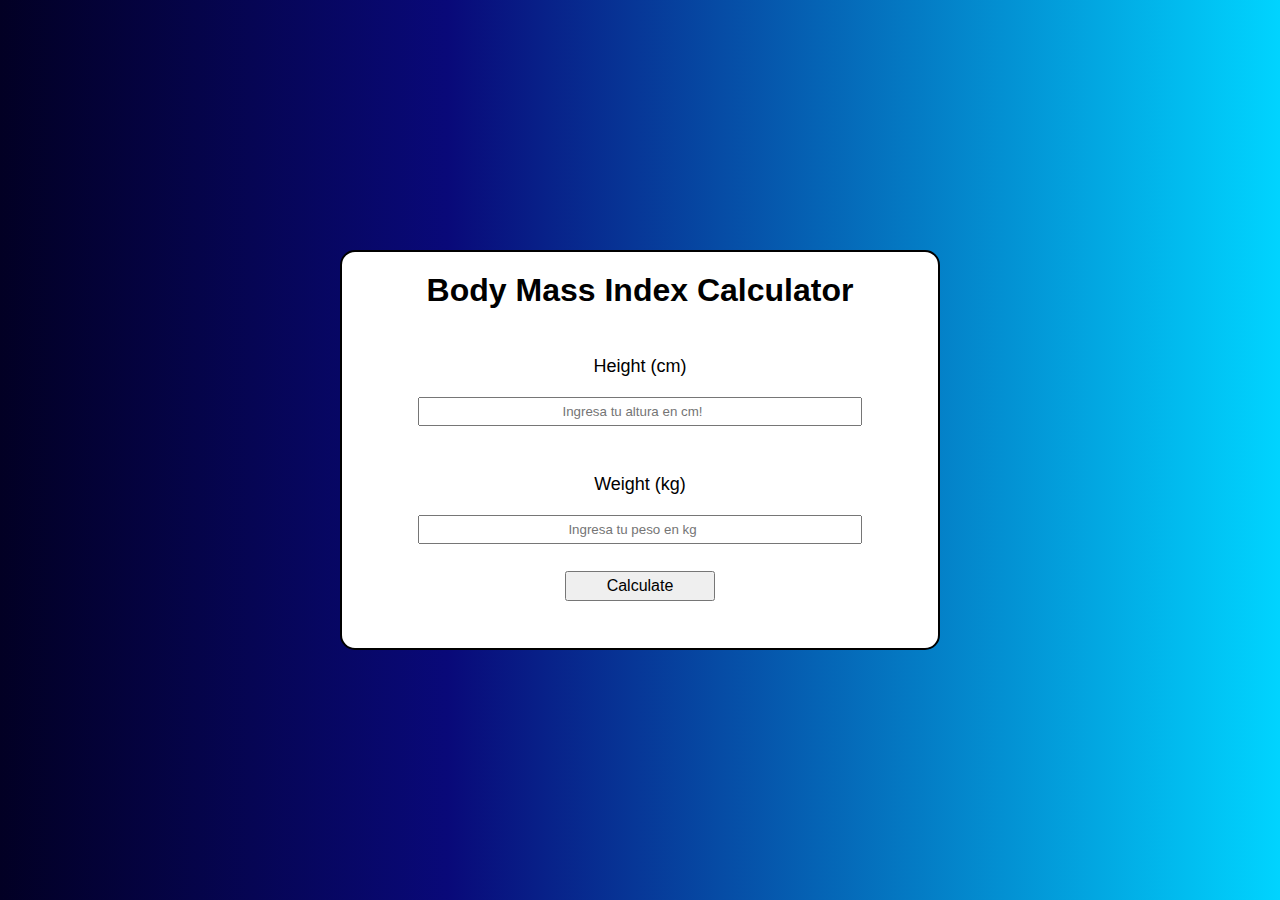
<file: body-mass-index/index.html>
<!DOCTYPE html>
<html lang="en">
  <head>
    <meta charset="UTF-8" />
    <meta name="viewport" content="width=device-width, initial-scale=1.0" />
    <title>BMI</title>
    <link rel="stylesheet" href="styles.css" />
  </head>
  <body>
    <div class="contenedor">
      <h1>Body Mass Index Calculator</h1>
      <div class="input-contenedor">
        <label for="input-altura">Height (cm)</label>
        <input
          type="number"
          name="input-altura"
          id="input-altura"
          placeholder="Ingresa tu altura en cm!"
          required
        />
      </div>

      <div class="input-contenedor">
        <label for="input-peso">Weight (kg)</label>
        <input
          type="number"
          name="inputa-peso"
          id="input-peso"
          placeholder="Ingresa tu peso en kg"
          required
        />
      </div>

      <button type="submit" id="btn-calculate">Calculate</button>
      <div id="resultado-bmi" class="resultado"></div>
    </div>
    <script src="app.js"></script>
  </body>
</html>
</file>
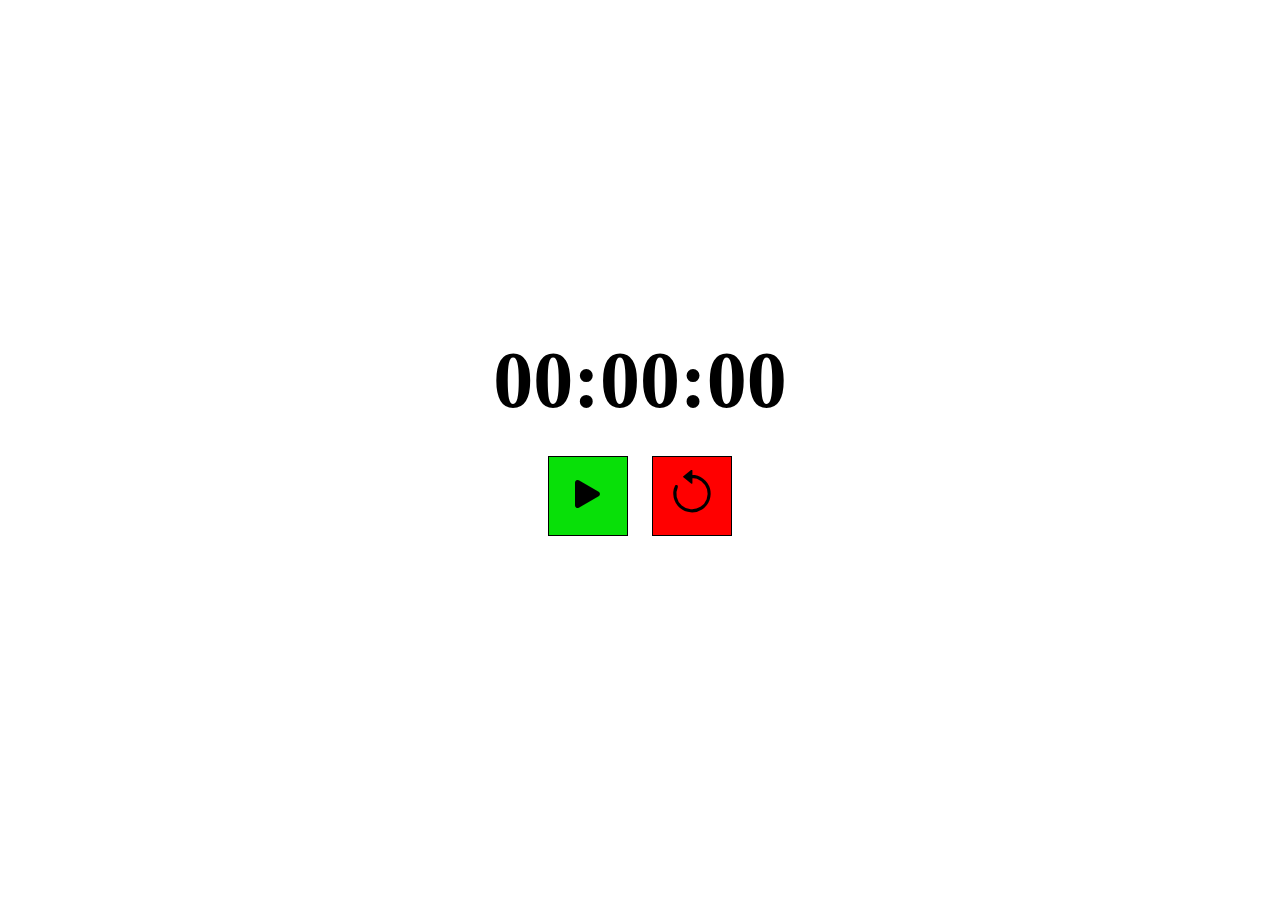
<file: cronometro/index.html>
<!DOCTYPE html>
<html lang="en">
  <head>
    <meta charset="UTF-8" />
    <meta http-equiv="X-UA-Compatible" content="IE=edge" />
    <meta name="viewport" content="width=device-width, initial-scale=1.0" />
    <title>Cronometro</title>
    <!-- Option 1: Include in HTML -->
    <link
      rel="stylesheet"
      href="https://cdn.jsdelivr.net/npm/bootstrap-icons@1.3.0/font/bootstrap-icons.css"
    />
    <link rel="stylesheet" href="styles.css" />
  </head>

  <body>
    <main class="contenedor-principal">
      <div class="contenedor-interno">
        <div id="cronometro">00:00:00</div>
        <div class="contenedor-botones">
          <button id="btn-inicio-pausa" class="btn iniciar">
            <i class="bi bi-play-fill"></i>
          </button>
          <button id="btn-reiniciar" class="btn">
            <i class="bi bi-arrow-counterclockwise"></i>
          </button>
        </div>
      </div>
    </main>
    <script src="index.js"></script>
  </body>
</html>
</file>
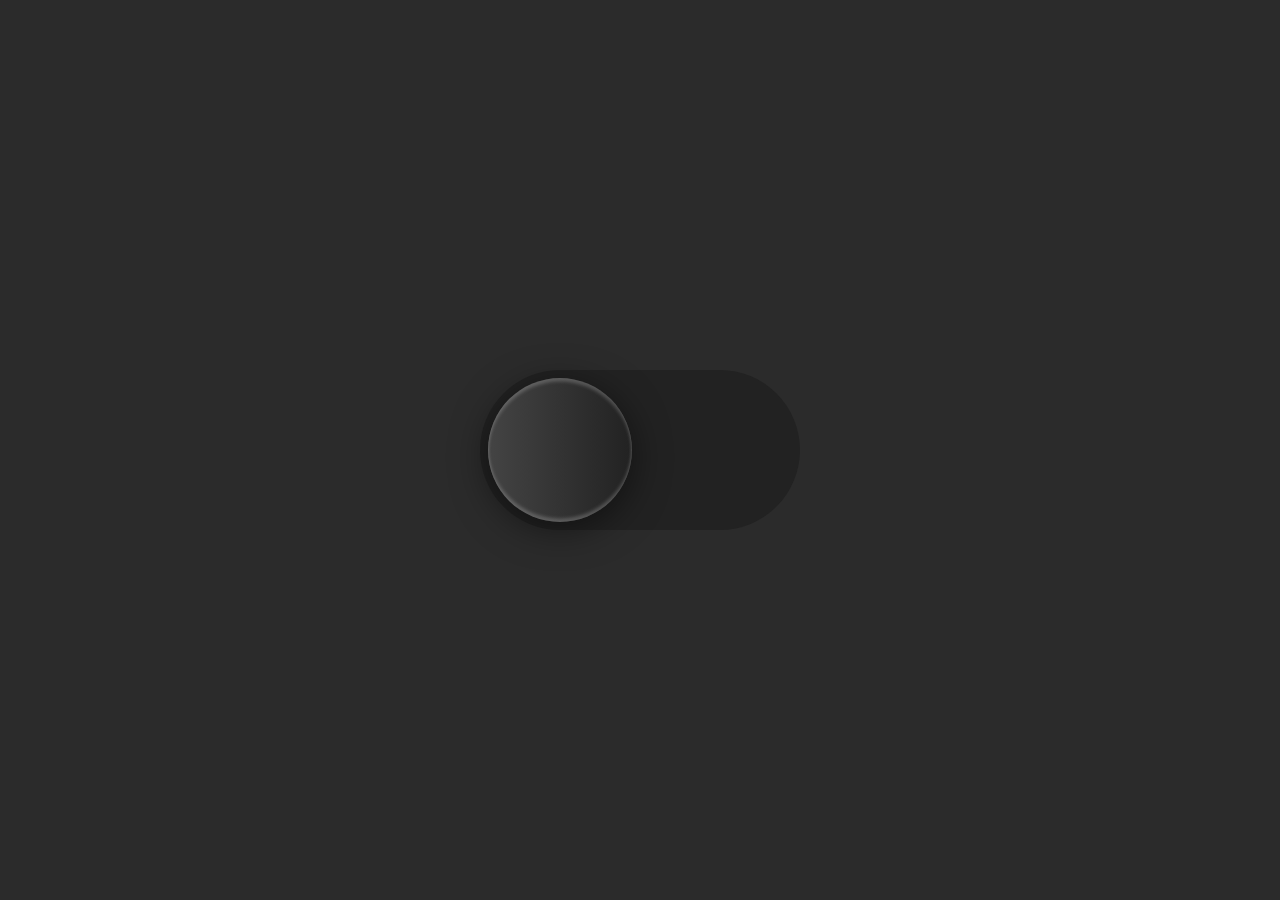
<file: dark-theme/index.html>
<!DOCTYPE html>
<html lang="en">
<head>
    <meta charset="UTF-8">
    <meta http-equiv="X-UA-Compatible" content="IE=edge">
    <meta name="viewport" content="width=device-width, initial-scale=1.0">
    <link rel="stylesheet" href="styles.css">
    <title>Dark theme</title>
</head>
<body>
    <div id="toggle" class="toggle">
        <i class="indicator"></i>
    </div>
    <script src="index.js"></script>
</body>
</html>
</file>
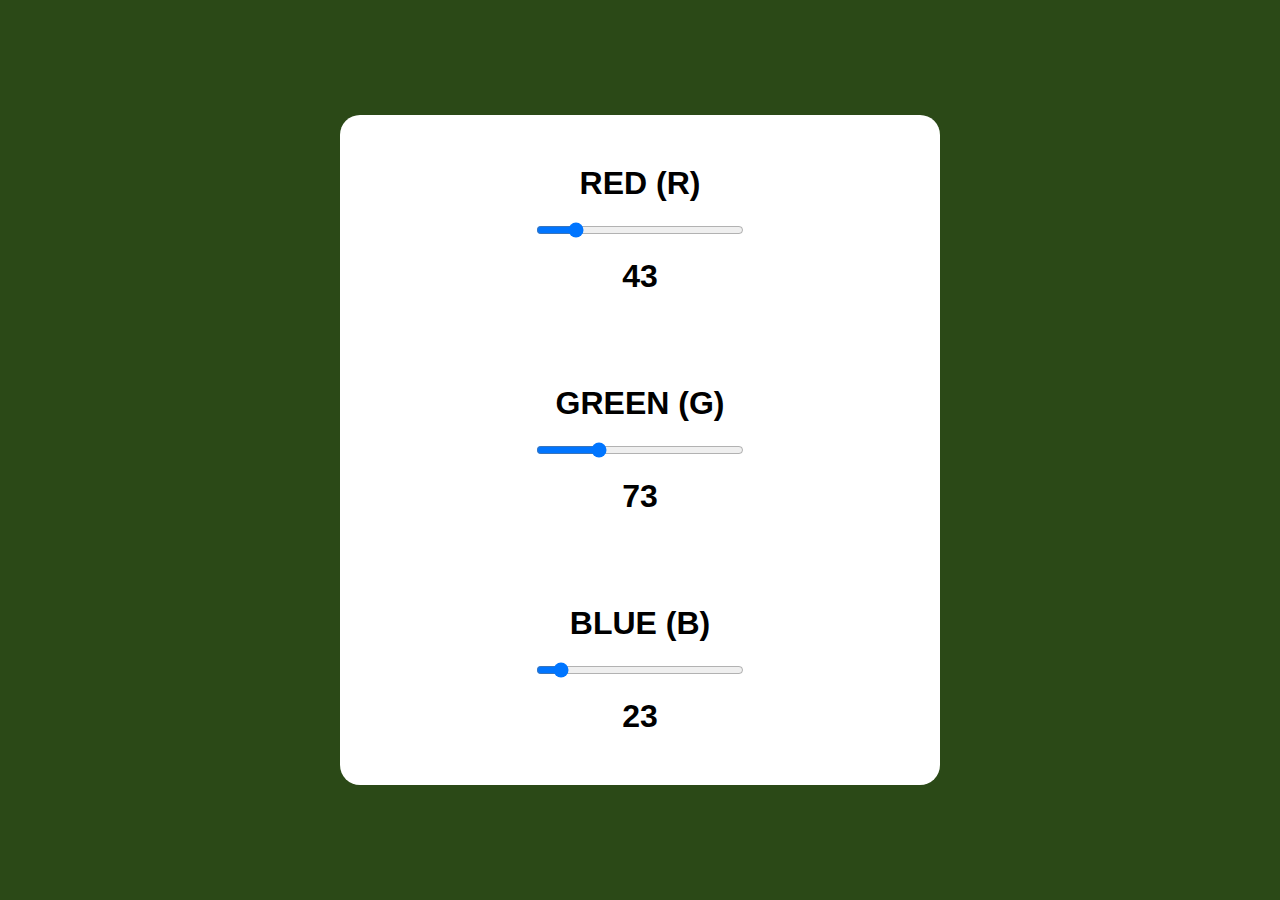
<file: input-rgb/index.html>
<!DOCTYPE html>
<html lang="en">
  <head>
    <meta charset="UTF-8" />
    <meta http-equiv="X-UA-Compatible" content="IE=edge" />
    <meta name="viewport" content="width=device-width, initial-scale=1.0" />
    <title>INPUT-RGB</title>
    <link rel="stylesheet" href="style.css" />
    <link rel="icon" type="image/png" href="img/favicon.jpg" />
  </head>
  <body>
    <div class="main-container">
      <div class="second-container">
        <div class="color">
          <label for="red">RED (R)</label>
          <input id="red" type="range" min="0" max="255" value="43" step="1" />
          <p id="text-red"></p>
        </div>

        <div class="color">
          <label for="green">GREEN (G)</label>
          <input
            id="green"
            type="range"
            min="0"
            max="255"
            value="73"
            step="1"
          />
          <p id="text-green"></p>
        </div>

        <div class="color">
          <label for="blue">BLUE (B)</label>
          <input id="blue" type="range" min="0" max="255" value="23" step="1" />
          <p id="text-blue"></p>
        </div>
      </div>
    </div>

    <script src="app.js"></script>
  </body>
</html>
</file>
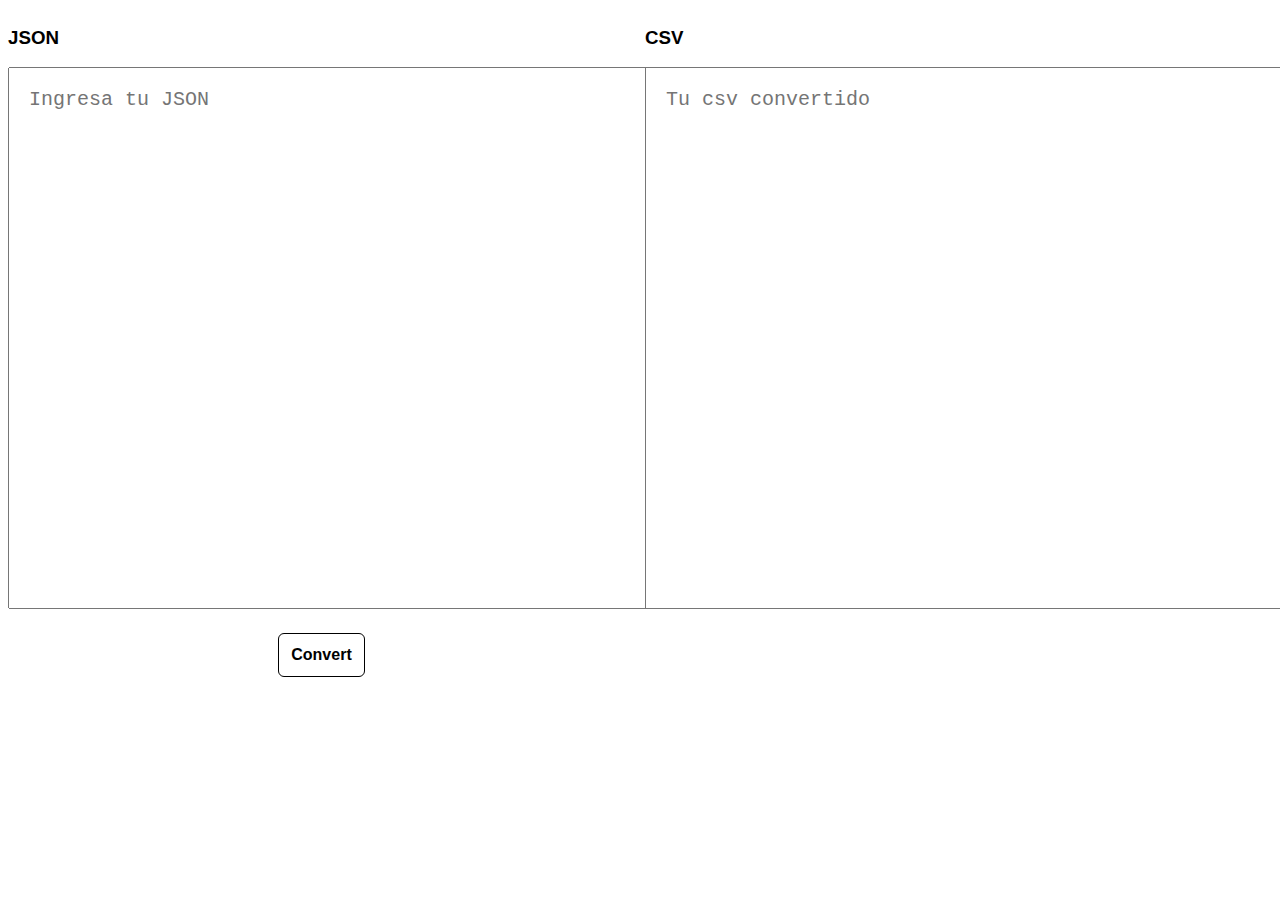
<file: json-to-csv/index.html>
<!DOCTYPE html>
<html lang="en">
  <head>
    <meta charset="UTF-8" />
    <meta name="viewport" content="width=device-width, initial-scale=1.0" />
    <title>JSON to CSV</title>
    <link rel="stylesheet" href="styles.css" />
  </head>
  <body>
    <div id="app">
      <div class="form">
        <div class="left">
          <h3>JSON</h3>
          <textarea
            name=""
            id="json-form"
            cols="30"
            rows="10"
            placeholder="Ingresa tu JSON"
          ></textarea>
          <button id="bConvert">Convert</button>
        </div>

        <div class="right">
          <h3>CSV</h3>
          <textarea
            name=""
            id="csv-form"
            cols="30"
            rows="10"
            placeholder="Tu csv convertido"
          ></textarea>
        </div>
      </div>
    </div>
    <script src="index.js"></script>
  </body>
</html>
</file>
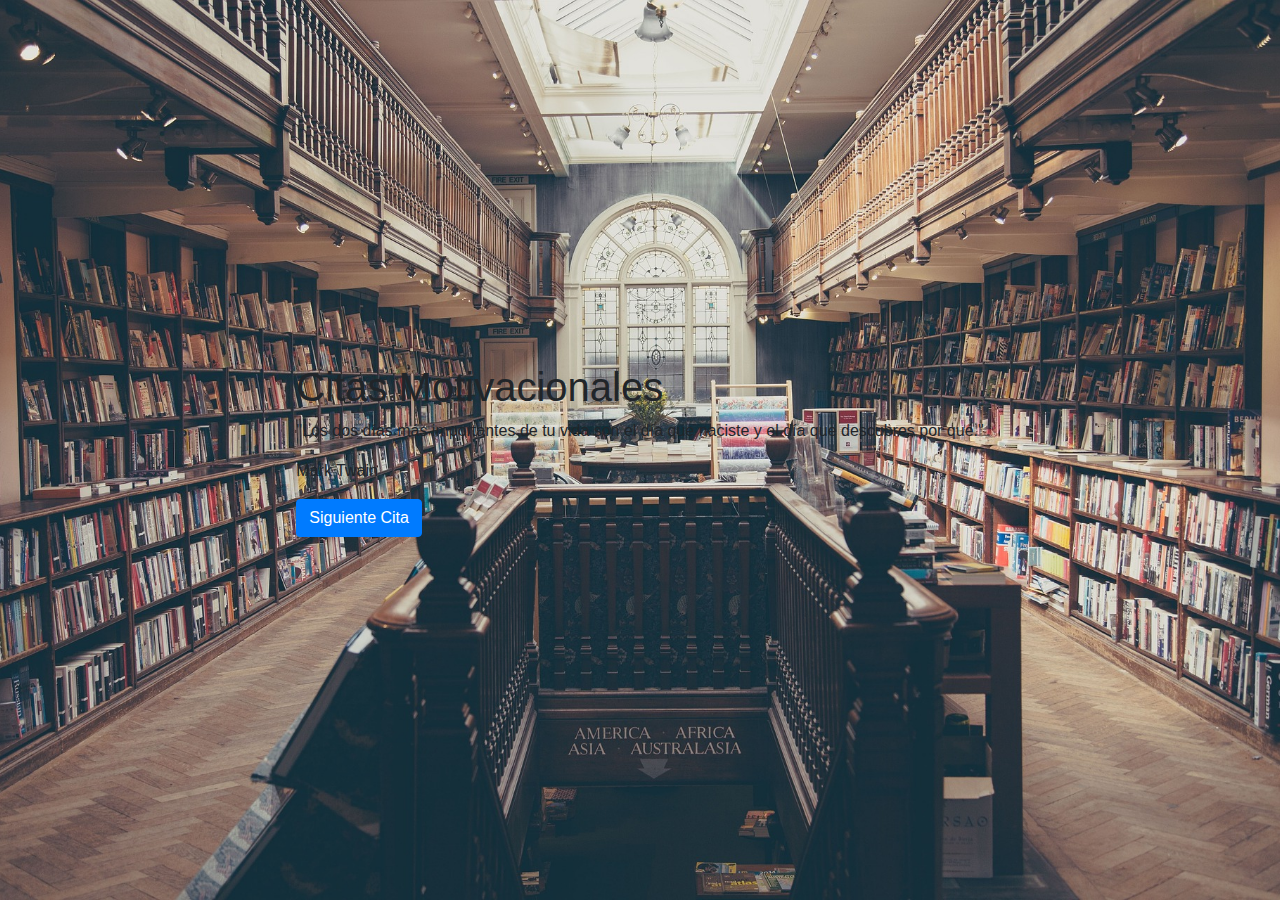
<file: quotes/index.html>
<!DOCTYPE html>
<html lang="en">
<head>
    <meta charset="UTF-8">
    <meta http-equiv="X-UA-Compatible" content="IE=edge">
    <meta name="viewport" content="width=device-width, initial-scale=1.0">
    <title>Random Quotes</title>
    <link rel="preconnect" href="https://fonts.googleapis.com">
<link rel="preconnect" href="https://fonts.gstatic.com" crossorigin>
<link href="https://fonts.googleapis.com/css2?family=Courgette&family=Ubuntu:ital,wght@0,300;0,500;0,700;1,700&display=swap" rel="stylesheet">
    <link rel="stylesheet" href="styles.css">
    <link rel="stylesheet" href="https://cdn.jsdelivr.net/npm/bootstrap@4.4.1/dist/css/bootstrap.min.css" integrity="sha384-Vkoo8x4CGsO3+Hhxv8T/Q5PaXtkKtu6ug5TOeNV6gBiFeWPGFN9MuhOf23Q9Ifjh" crossorigin="anonymous">
</head>
<body>
    <div class="contenedor contenido-centrado">
        <h1 id="titulo" class="contenido-centrado">Citas Motivacionales</h1>
        <div class="contenedor-interno contenido-centrado">
            <p id="cita" class="contenido-centrado"></p>
            <p id="autor" class="contenido-centrado"></p>
            <button type="button" id="btn-cambiar-cita" class="btn btn-primary"> Siguiente Cita</button>
        </div>
    </div>
    <script src="citas.js"></script>
    <script src="app.js"></script>
</body>
</html>
</file>
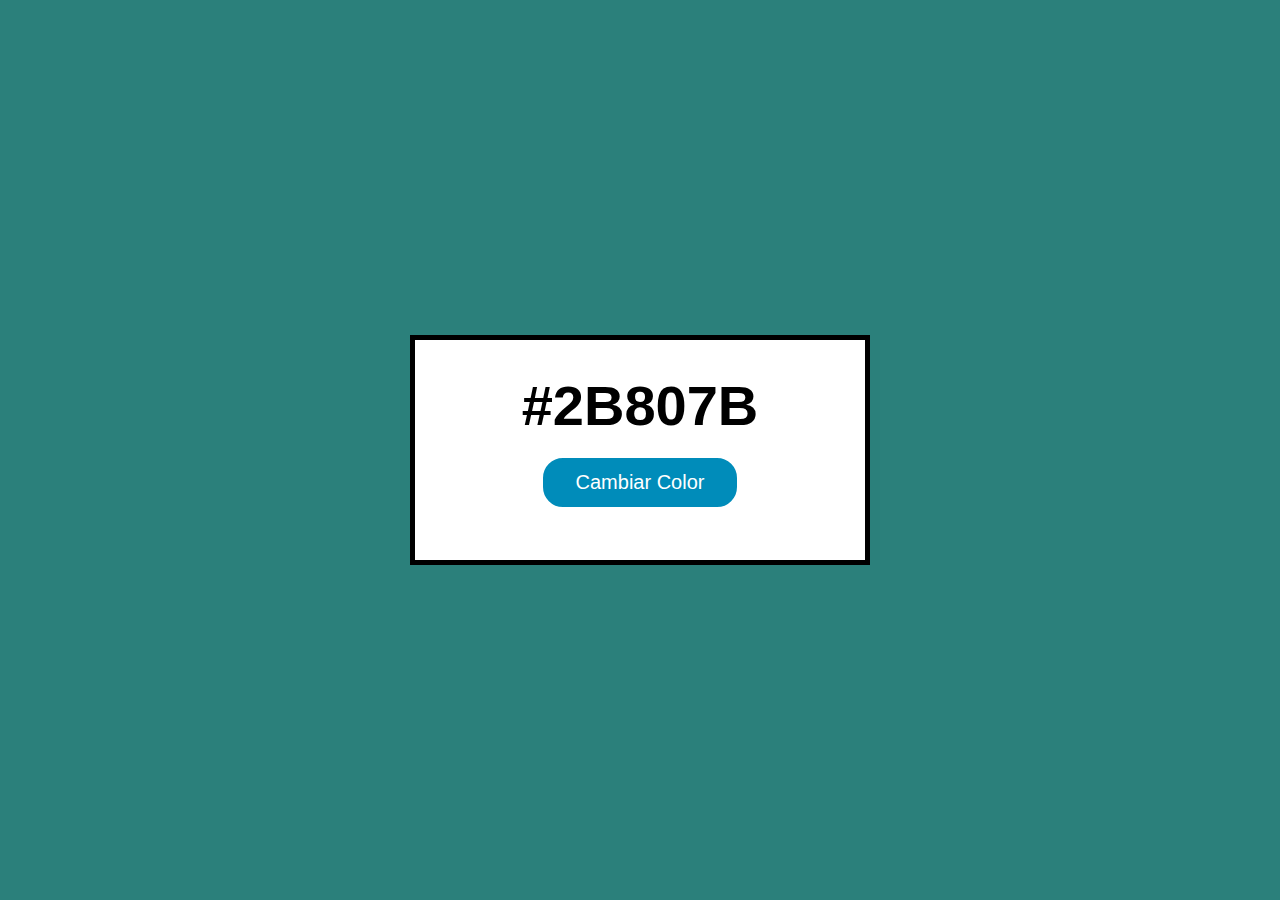
<file: random-colors/index.html>
<!DOCTYPE html>
<html lang="en">
  <head>
    <meta charset="UTF-8" />
    <meta name="viewport" content="width=device-width, initial-scale=1.0" />
    <title>Random Colors</title>
    <link rel="stylesheet" href="style.css" />
    <link rel="icon" type="image/png" href="img/favicon.jpg"/>
  </head>
  <body class="center-flex">
    <div id="container" class="center-flex">
      <p id="color">#2B807B</p>
      <button id="btn-color">Cambiar Color</button>
    </div>
    <script src="app.js"></script>
  </body>
</html>
</file>
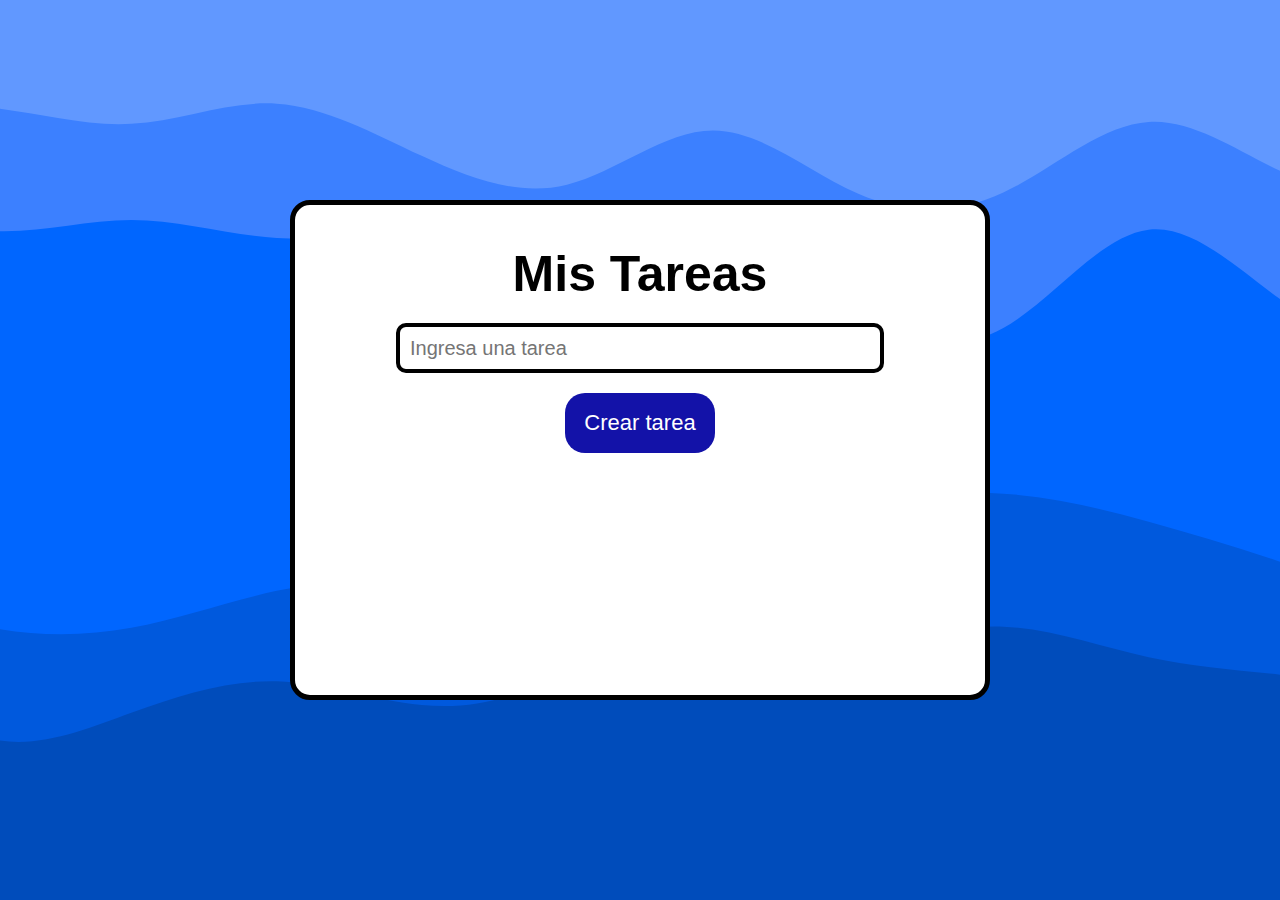
<file: to-do/index.html>
<!DOCTYPE html>
<html lang="en">

<head>
  <meta charset="UTF-8" />
  <meta http-equiv="X-UA-Compatible" content="IE=edge" />
  <meta name="viewport" content="width=device-width, initial-scale=1.0" />
  <title>TO-DO</title>
  <link rel="stylesheet" href="https://cdn.jsdelivr.net/npm/bootstrap-icons@1.10.5/font/bootstrap-icons.css">
  <link rel="stylesheet" href="styles.css" />
</head>

<body>
  <main class="contenedor">
    <h1>Mis Tareas</h1>
    <input type="text" id="ingresar-tarea" placeholder="Ingresa una tarea">
    <button type="submit" >Crear tarea</button>

    <div id="lista-de-tareas">
      <!-- Tareassss -->
    </div>
  </main>
  <script src="app.js"></script>
</body>

</html>
</file>
<file: body-mass-index/styles.css>
* {
  margin: 0;
  padding: 0;
  box-sizing: border-box;
}

body {
  height: 100vh;
  font-family: Verdana, Geneva, Tahoma, sans-serif;
  display: flex;
  justify-content: center;
  align-items: center;
  background: linear-gradient(
    90deg,
    rgba(2, 0, 36, 1) 0%,
    rgba(9, 9, 121, 1) 35%,
    rgba(0, 212, 255, 1) 100%
  );
  
}

.contenedor {
  background-color: white;
  border: 2px solid black;
  border-radius: 15px;
  padding: 20px;
  width: 80vw;
  max-width: 600px;
  min-height: 400px;
  display: flex;
  flex-direction: column;
  justify-content: space-between;
  align-items: center;
  text-align: center;
  gap: 15px;
}

.input-contenedor{
  margin-top: 20px;
  width: 80%;
  font-size: 18px;
  display: flex;
  flex-direction: column;
  justify-content: space-between;
  align-items: center;
  gap: 20px;
}

input {
  padding: 5px;
  width: 100%;
  text-align: center;
}

button{
  width: 150px;
  height: 30px;
  font-size: 16px;
  cursor: pointer;
}
</file>
<file: cronometro/styles.css>
* {
  margin: 0;
  padding: 0;
  box-sizing: border-box;
}

body {
  height: 100vh;
  display: flex;
  justify-content: center;
  align-items: center;
  text-align: center;
  background: url("https://images.unsplash.com/32/Mc8kW4x9Q3aRR3RkP5Im_IMG_4417.jpg?ixlib=rb-4.0.3&ixid=M3wxMjA3fDB8MHxwaG90by1wYWdlfHx8fGVufDB8fHx8fA%3D%3D&auto=format&fit=crop&w=1170&q=80")
    no-repeat center center/ cover;
}

.contenedor-principal {
  width: 80vw;
  max-width: 600px;
  min-height: 350px;
  display: flex;
  flex-wrap: wrap;
  align-items: center;
  justify-content: center;
  background-color: white;
}

.contenedor-botones {
  padding: 20px;
}

#cronometro {
  width: 100%;
  font-size: 80px;
  font-weight: bold;
  user-select: none;
}

.btn {
  width: 80px;
  height: 80px;
  font-size: 50px;
  margin: 10px;
  padding: 10px;
  border: 1px solid black;
  cursor: pointer;
}

#btn-inicio-pausa.iniciar, #btn-inicio-pausa.iniciar i{
  background-color: #08e008;
}

#btn-inicio-pausa.pausar, #btn-inicio-pausa.pausar i {
  background-color: #ffdc00;
}

#btn-reiniciar{
  background-color: red;
}
</file>
<file: dark-theme/styles.css>
*{
    margin: 0;
    padding: 0;
    box-sizing: border-box;
}

body{
    background-color: #2b2b2b;
    min-height: 100vh;
    display: flex;
    justify-content: center;
    align-items: center;
    flex-direction: column;
    transition: 0.5s;
}

.toggle{
    position: relative;
    display: block;
    width: 320px;
    height: 160px;
    background-color: #222;
    border-radius: 160px;
    transition: 0.5s;
}

.indicator{
    position: absolute;
    left: 0;
    top: 0;
    width: 160px;
    height: 160px;
    border-radius: 50%;
    background: linear-gradient( 90deg, #444, #222);
    cursor: pointer;
    transform: scale(0.9);
    box-shadow: 0 8px 40px rgba(0, 0, 0, 0.5), inset 0 4px 4px rgba(255, 255, 255, 0.2), inset 0 -4px 4px rgba(255, 255, 255, 0.2);
    transition: 0.5s;
}

.active-body {
    background-color: #f8f8f8;
}

.active-toggle{
    background-color: gray;
}

.active-toggle .indicator{
    left: 160px;
    background: linear-gradient( 90deg, #f8f8f8, #eee);
    box-shadow: 0 8px 20px rgba(0, 0, 0, 0.1), inset 0 4px 4px rgba(255, 255, 255, 1), inset 0 -4px 4px rgba(255, 255, 255, 1);
}
</file>
<file: input-rgb/style.css>
*{
    margin: 0;
    padding: 0;
}

body{
    height: 100vh;
    display: flex;
    flex-direction: column;
    justify-content: center;
    align-items: center;
    text-align: center;
    background-color: rgb(43,73,23);
}

.main-container{
    width: 50vw;
    max-width: 600px;
    min-height: 350px;
    background-color: white;
    border-radius: 20px;
    display: flex;
    flex-wrap: wrap;
    align-items: center;
    justify-content: center;
}

.color{
    padding: 20px;
    margin: 10px;
    font-size: 2em;
    font-weight: bold;
    font-family: sans-serif;
    display: flex;
    flex-direction: column;
    justify-content: space-around;
}

label, p {
    margin: 20px;
}
</file>
<file: json-to-csv/styles.css>
body {
  font-family: Arial, Helvetica, sans-serif;
}

.form {
  display: flex;
  gap: 10px;
}

.left,
.right {
  width: 50%;
}

textarea {
  width: 100%;
  height: 500px;
  padding: 20px;
  font-size: 20px;
}

button{
    display: block;
    margin: 0 auto;
    margin-top: 20px;
    padding: 12px;
    background-color: white;
    font-size: 16px;
    font-weight: bold;
    border: 1px solid black;
    border-radius: 6px;
    cursor: pointer;
}

button:hover{
    box-shadow: 8px 42px 51px -19px black;
}
</file>
<file: quotes/styles.css>
*{
    margin: 0;
    padding: 0;
    box-sizing: border-box;
    font-family: 'Lato', sans-serif;
}

body{
    display: flex;
    justify-content: center;
    align-items: center;
    height: 100vh;
    text-align: center;
    background: url(img/biblioteca.jpg) no-repeat center center/cover;
}
</file>
<file: random-colors/style.css>
*{
    margin: 0;
    padding: 0;
    font-family: Verdana, sans-serif;
}

body{
    height: 100vh;
    background-color: #2B807B;
    text-align: center;
}

.center-flex{
    display: flex;
    align-items: center;
    justify-content: center;
}

#container {
    height: 220px;
    width: 450px;
    background-color: white;
    border: 5px solid black;
    flex-wrap: wrap;
    flex-direction: column;
}

#color{
    font-size: 56px;
    font-weight: bold;
}

button {
    font-size: 20px;
    color: white;
    border-radius: 20px;
    background-color: #008CBA;
    margin: 20px 15px;
    padding: 10px 30px;
    border: 3px solid #008CBA;
    user-select: none;
    transition-duration: 0.5s;
    cursor: pointer;
}

button:hover{
    background-color: #05455A;
}
</file>
<file: to-do/styles.css>
*{
  margin: 0;
  padding: 0;
  box-sizing: border-box;
  font-family: sans-serif;
}

body{
  min-height: 100vh;
  display: flex;
  align-items: center;
  justify-content: center;
  text-align: center;
  padding: 40px 0;
  background: url(img/stacked-waves-haikei.svg) no-repeat center center/cover ;
}

.contenedor {
  width: 700px;
  min-height: 500px;
  padding: 40px;
  border: 5px solid black;
  border-radius: 20px;
  display: flex;
  flex-wrap: wrap;
  align-items: center;
  flex-direction: column;
  background-color: white;
  
}

h1{
  font-size: 50px;
  font-weight: bold;
}

input{
  width: 80%;
  height: 50px;
  font-size: 20px;
  margin: 20px;
  padding: 10px;
  border: 4px solid black;
  border-radius: 10px;
}

button{
  width: 150px;
  height: 60px;
  padding: 10px;
  color: white;
  background-color: #1312a8;
  font-size: 22px;
  border-radius: 20px;
  border: none;
  cursor: pointer;
  user-select: none;
}

#lista-de-tareas{
  width: 80%;
  margin-top: 20px;
}

.tarea {
  width: 100%;
  min-height: 70px;
  font-size: 25px;
  padding: 10px;
  margin-top: 10px;
  background-color: #407ba6;
  border: 2px solid black;
  border-radius: 10px;
  display: flex;
  justify-content: space-between;
  align-items: center;
  text-align: center;
}

.tarea.completado{
  text-decoration: line-through;
  background-color: black;
  border: none;
  color: white;
}

.tarea p{
  max-width: 350px;
}

i{
  margin: 5px;
  padding: 10px;
  cursor: pointer;
}

.icono-completar{
  color: rgb(0,255,0);
}

.icono-eliminar{
  color: red;
}

.icono-completar:hover,
.icono-eliminar:hover{
  background-color: rgba(255, 255, 255, 0.523);
}
</file>
